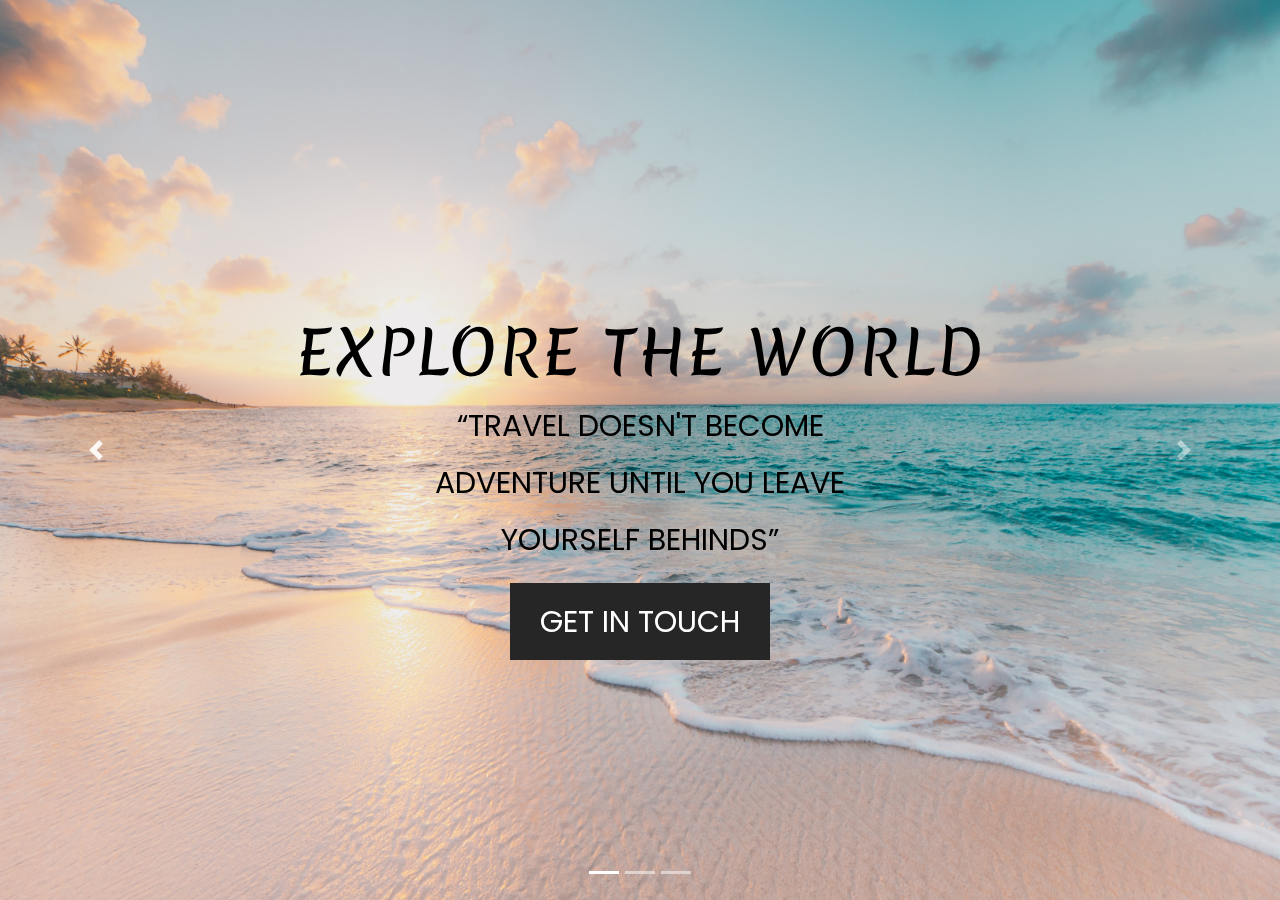
<file: index2.html>
<!DOCTYPE html>
<html lang="en">
<head>
	<meta charset="UTF-8">
	<title>Responsive Homepage design with Bootstrap 4 and Animate css</title>
	<link href="https://fonts.googleapis.com/css2?family=Merienda&display=swap" rel="stylesheet">
	<link href="https://fonts.googleapis.com/css2?family=Poppins:wght@400;700&display=swap" rel="stylesheet">
	<link href="https://stackpath.bootstrapcdn.com/bootstrap/4.1.3/css/bootstrap.min.css" rel="stylesheet">
	<link href="https://cdnjs.cloudflare.com/ajax/libs/animate.css/3.7.2/animate.min.css" rel="stylesheet">
	<link href="index2.css" rel="stylesheet">
</head>


	<div class="carousel slide" data-ride="carousel" id="carouselExampleIndicators">
		<ol class="carousel-indicators">
			<li class="active" data-slide-to="0" data-target="#carouselExampleIndicators"></li>
			<li data-slide-to="1" data-target="#carouselExampleIndicators"></li>
			<li data-slide-to="2" data-target="#carouselExampleIndicators"></li>
		</ol>
		<div class="carousel-inner">
			<div class="carousel-item active">
				<img alt="First slide" class="d-block w-100" src="trav1.jpg">
				<div class="carousel-caption d-none d-md-block">
					<h5 class="animated bounceInRight" style="animation-delay: 1s">Explore THE WORLD</h5>
					<p class="animated bounceInLeft" style="animation-delay: 2s">“TRAVEL DOESN'T BECOME ADVENTURE UNTIL YOU LEAVE YOURSELF BEHINDS”</p>
					<p class="animated bounceInRight" style="animation-delay: 3s"><a href="#">Get in Touch</a></p>
				</div>
			</div>
			<div class="carousel-item">
				<img alt="Second slide" class="d-block w-100" src="trvv.jpg">
				<div class="carousel-caption d-none d-md-block">
					<h5 class="animated slideInDown" style="animation-delay: 1s">Create YOUR TOUR</h5>
					<p class="animated fadeInUp" style="animation-delay: 2s">"BUILD YOUR NEXT HOLIDAY TRIP WITH US".</p>
					<p class="animated zoomIn" style="animation-delay: 3s"><a href="#">Get in Touch</a></p>
				</div>
			</div>
			<div class="carousel-item">
				<img alt="Third slide" class="d-block w-100" src="travel5.jpg">
				<div class="carousel-caption d-none d-md-block">
					<h5 class="animated zoomIn" style="animation-delay: 1s">Trust OUR EXPERIENCE</h5>
					<p class="animated fadeInLeft" style="animation-delay: 2s">"ENJOY THE BEST DESTINATIONS WITH OUR TRAVEL AGENCY"</p>
					<p class="animated zoomIn" style="animation-delay: 3s"><a href="#">Get in Touch</a></p>
				</div>
			</div>
		</div><a class="carousel-control-prev" data-slide="prev" href="#carouselExampleIndicators" role="button"><span aria-hidden="true" class="carousel-control-prev-icon"></span> <span class="sr-only">Previous</span></a> <a class="carousel-control-next" data-slide="next" href="#carouselExampleIndicators" role="button"><span aria-hidden="true" class="carousel-control-next-icon"></span> <span class="sr-only">Next</span></a>
	</div>
	<script src="https://code.jquery.com/jquery-3.3.1.slim.min.js">
	</script> 
	<script src="https://cdnjs.cloudflare.com/ajax/libs/popper.js/1.14.3/umd/popper.min.js">
	</script> 
	<script src="https://stackpath.bootstrapcdn.com/bootstrap/4.1.3/js/bootstrap.min.js">
	</script>
</body>
</html>
</file>
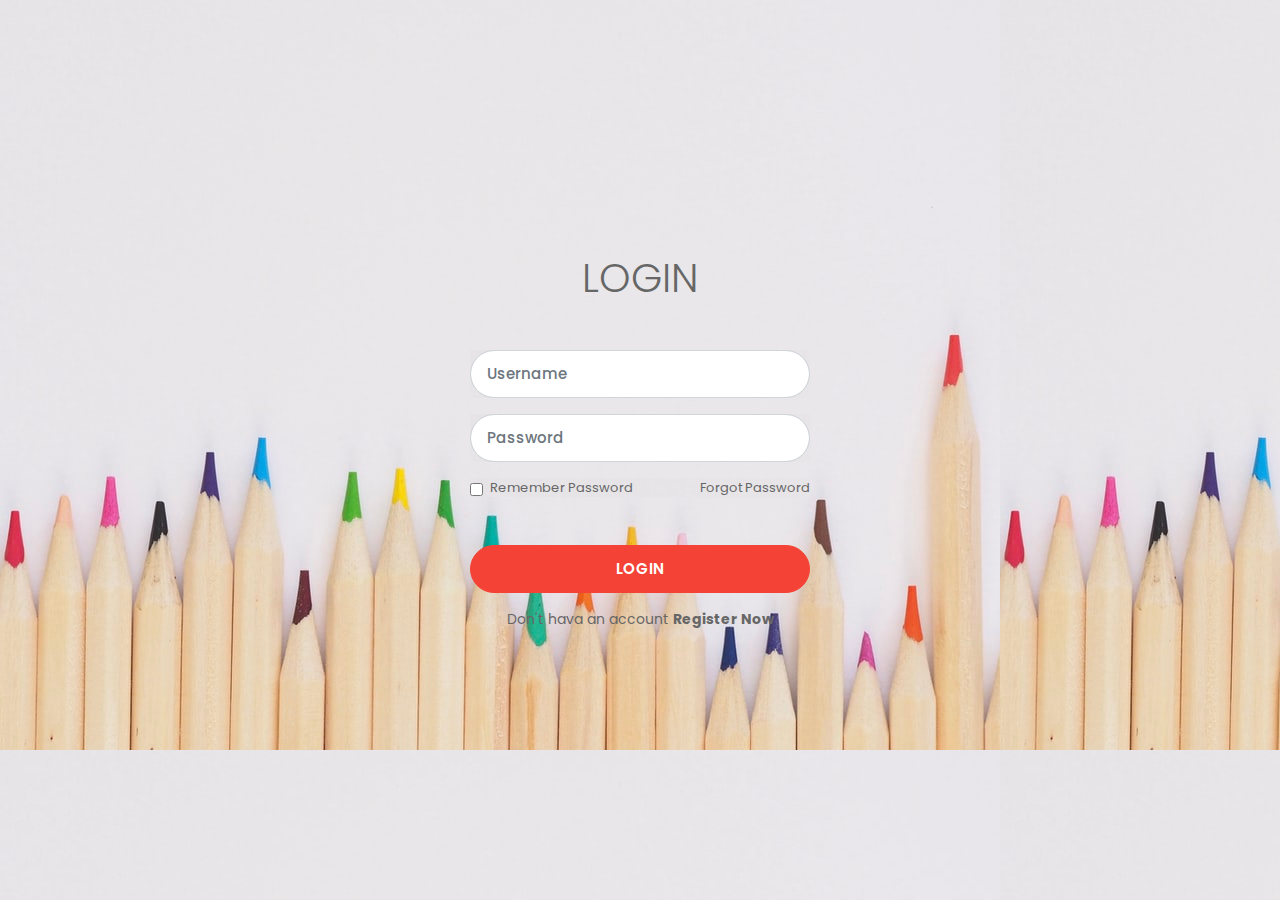
<file: login.html>
<html>
    <head>
<title>Login Page</title>
<link rel="stylesheet" href="https://stackpath.bootstrapcdn.com/bootstrap/4.5.2/css/bootstrap.min.css">

<link rel ="stylesheet" href="login.css">
<meta name="viewport" content="width=device-width, initial-scale=1">

    </head>
    <body>
        <div class="login-container d-flex align-items-center justify-content-center">
            <form class="login-form text-center">
                <h1 class="mb-5 font-weight-light text-uppercase">Login</h1>
                <div class="form-group">
                    <input type="text" class="form-control rounded-pill form-control-lg" placeholder="Username">

                </div>
                <div class="form-group">
                    <input type="password" class="form-control rounded-pill form-control-lg" placeholder="Password">
                    
                </div>
                <div class="forgot-link -d d-flex align-items-center justify-content-between">
                    <div class="form-check">
                        <input type="checkbox" class="form-check-input" id="remember">
                        <label for="remember">Remember Password</label>

                    </div>
                    <a href="#">Forgot Password</a>
                </div>
                <button type="submit" class="btn mt-5 btn-custom btn-block text-uppercase rounded-pill btn-lg">Login</button>
                <p class="mt-3 font-weight-normal">Don't hava an account <a href="signup.html"><strong>Register Now</strong> </a></p>
            </form>

        </div>

        <script src="https://code.jquery.com/jquery-3.5.1.slim.min.js" integrity="sha384-DfXdz2htPH0lsSSs5nCTpuj/zy4C+OGpamoFVy38MVBnE+IbbVYUew+OrCXaRkfj" crossorigin="anonymous"></script>
        <script src="https://cdn.jsdelivr.net/npm/popper.js@1.16.1/dist/umd/popper.min.js" integrity="sha384-9/reFTGAW83EW2RDu2S0VKaIzap3H66lZH81PoYlFhbGU+6BZp6G7niu735Sk7lN" crossorigin="anonymous"></script>
        <script src="https://stackpath.bootstrapcdn.com/bootstrap/4.5.2/js/bootstrap.min.js" integrity="sha384-B4gt1jrGC7Jh4AgTPSdUtOBvfO8shuf57BaghqFfPlYxofvL8/KUEfYiJOMMV+rV" crossorigin="anonymous"></script>
    </body>
     <style>
 div {
  background-image: url('school.jpg');
}
</style> 

</html>
</file>
<file: index2.css>
.carousel-item {
	height: 100vh;
	min-height: 300px;
}
.carousel-caption {
	bottom: 220px;
}
.carousel-caption h5 {
 font-size:60px;
	text-transform: uppercase;
	letter-spacing: 2px;
	margin-top: 10px;
	color: #000000;
	font-family: merienda;
}
.carousel-caption p {
	width: 60%;
	margin: auto;
	font-size: 30px;
	line-height: 1.9;
	color: #000000;

	font-family: poppins;
}
.carousel-caption a {
	text-transform: uppercase;
	background: #262626;
	padding: 10px 30px;
	display: inline-block;
	color: #fff;
	margin-top: 15px;
}
.navbar-nav a {
	font-family: poppins;
	font-size: 18px;
	text-transform: uppercase;
	font-weight: bold;
}
.navbar-light .navbar-brand {
	color: #fff;
	font-size: 40px;
	text-transform: uppercase;
	font-weight: bold;
	letter-spacing: 2px;
}
.navbar-light .navbar-nav .active>.nav-link, .navbar-light .navbar-nav .nav-link.active, .navbar-light .navbar-nav .nav-link.show, .navbar-light .navbar-nav .show>.nav-link {
	color: #fff;
}
.navbar-light .navbar-nav .nav-link {
	color: #fff;
}
.navbar-nav {
	text-align: center;
}
.nav-link {
	padding: .2rem 1rem;
}
.nav-link.active, .nav-link:focus {
	color: #fff;
}
.navbar-toggler {
	padding: 1px 10px;
	font-size: 18px;
	line-height: 0.3;
	background: #fff;
}
.navbar-light .navbar-nav .nav-link:focus, .navbar-light .navbar-nav .nav-link:hover {
	color: #fff;
}
.w-100 {
	height: 100vh;
}
@media only screen and (max-width: 767px) {
	.navbar-nav.ml-auto {
		background: rgba(0, 0, 0, 0.5);
	}
	.navbar-nav a {
		font-size: 20px;
		font-weight: normal;
	}
}
</file>
<file: login.css>
@import url('https://fonts.googleapis.com/css2?family=Poppins:wght@300&display=swap');
body
{
font-family: 'Poppins','sans-serif';
font-size: 14px;
background:#eee;
color:#666;
}

.login-container{
    height:100vh;
    width: 100%;
}

.login-form{
max-width: 100%;
width: 370px;
padding: 15px;
margin:auto;
}

.form-control
{
  font-size: 15px;
  min-height: 48px;
  font-weight: 500; 
}

.form-control:focus{
    border-color: #723dbe;
    box-shadow: 0 0 0 0.2rem rgba(114,61,190 25);
}
.forgot-link{
    font-size: 13px;
}
.forgot-link label{
    margin-bottom: 0;
}
.login-form a{
text-decoration: none;
color: #666;
}
.login-form a:hover{
   color: #723dbe; 
}

.btn-custom{
    background: #f44336;
    border-color: #f44336;
    color: #fff;
    font-size: 15px;
    font-weight: 600;
    min-height: 48px;
}
.btn-custom:focus,
.btn-custom:hover,
.btn-custom:active,
.btn-custom:active:focus
{
background: #54229d;
border-color: #54229d;
color:#fff;
}
.btn-custom:focus{
    box-shadow: 0 0 0 0.2rem rgba(114,61,190 25);
}
</file>
